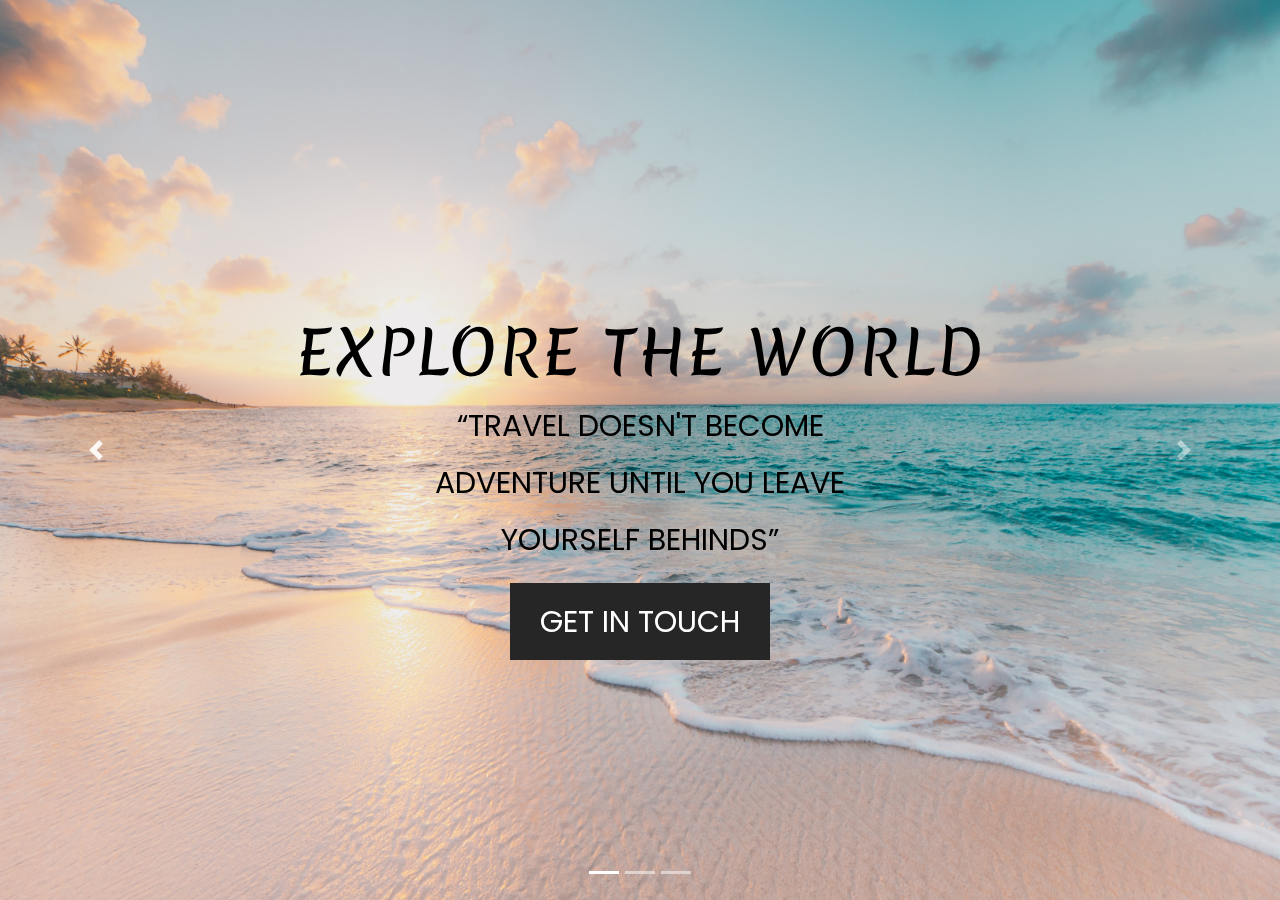
<file: index2.html>
<!DOCTYPE html>
<html lang="en">
<head>
	<meta charset="UTF-8">
	<title>Responsive Homepage design with Bootstrap 4 and Animate css</title>
	<link href="https://fonts.googleapis.com/css2?family=Merienda&display=swap" rel="stylesheet">
	<link href="https://fonts.googleapis.com/css2?family=Poppins:wght@400;700&display=swap" rel="stylesheet">
	<link href="https://stackpath.bootstrapcdn.com/bootstrap/4.1.3/css/bootstrap.min.css" rel="stylesheet">
	<link href="https://cdnjs.cloudflare.com/ajax/libs/animate.css/3.7.2/animate.min.css" rel="stylesheet">
	<link href="index2.css" rel="stylesheet">
</head>


	<div class="carousel slide" data-ride="carousel" id="carouselExampleIndicators">
		<ol class="carousel-indicators">
			<li class="active" data-slide-to="0" data-target="#carouselExampleIndicators"></li>
			<li data-slide-to="1" data-target="#carouselExampleIndicators"></li>
			<li data-slide-to="2" data-target="#carouselExampleIndicators"></li>
		</ol>
		<div class="carousel-inner">
			<div class="carousel-item active">
				<img alt="First slide" class="d-block w-100" src="trav1.jpg">
				<div class="carousel-caption d-none d-md-block">
					<h5 class="animated bounceInRight" style="animation-delay: 1s">Explore THE WORLD</h5>
					<p class="animated bounceInLeft" style="animation-delay: 2s">“TRAVEL DOESN'T BECOME ADVENTURE UNTIL YOU LEAVE YOURSELF BEHINDS”</p>
					<p class="animated bounceInRight" style="animation-delay: 3s"><a href="#">Get in Touch</a></p>
				</div>
			</div>
			<div class="carousel-item">
				<img alt="Second slide" class="d-block w-100" src="trvv.jpg">
				<div class="carousel-caption d-none d-md-block">
					<h5 class="animated slideInDown" style="animation-delay: 1s">Create YOUR TOUR</h5>
					<p class="animated fadeInUp" style="animation-delay: 2s">"BUILD YOUR NEXT HOLIDAY TRIP WITH US".</p>
					<p class="animated zoomIn" style="animation-delay: 3s"><a href="#">Get in Touch</a></p>
				</div>
			</div>
			<div class="carousel-item">
				<img alt="Third slide" class="d-block w-100" src="travel5.jpg">
				<div class="carousel-caption d-none d-md-block">
					<h5 class="animated zoomIn" style="animation-delay: 1s">Trust OUR EXPERIENCE</h5>
					<p class="animated fadeInLeft" style="animation-delay: 2s">"ENJOY THE BEST DESTINATIONS WITH OUR TRAVEL AGENCY"</p>
					<p class="animated zoomIn" style="animation-delay: 3s"><a href="#">Get in Touch</a></p>
				</div>
			</div>
		</div><a class="carousel-control-prev" data-slide="prev" href="#carouselExampleIndicators" role="button"><span aria-hidden="true" class="carousel-control-prev-icon"></span> <span class="sr-only">Previous</span></a> <a class="carousel-control-next" data-slide="next" href="#carouselExampleIndicators" role="button"><span aria-hidden="true" class="carousel-control-next-icon"></span> <span class="sr-only">Next</span></a>
	</div>
	<script src="https://code.jquery.com/jquery-3.3.1.slim.min.js">
	</script> 
	<script src="https://cdnjs.cloudflare.com/ajax/libs/popper.js/1.14.3/umd/popper.min.js">
	</script> 
	<script src="https://stackpath.bootstrapcdn.com/bootstrap/4.1.3/js/bootstrap.min.js">
	</script>
</body>
</html>
</file>
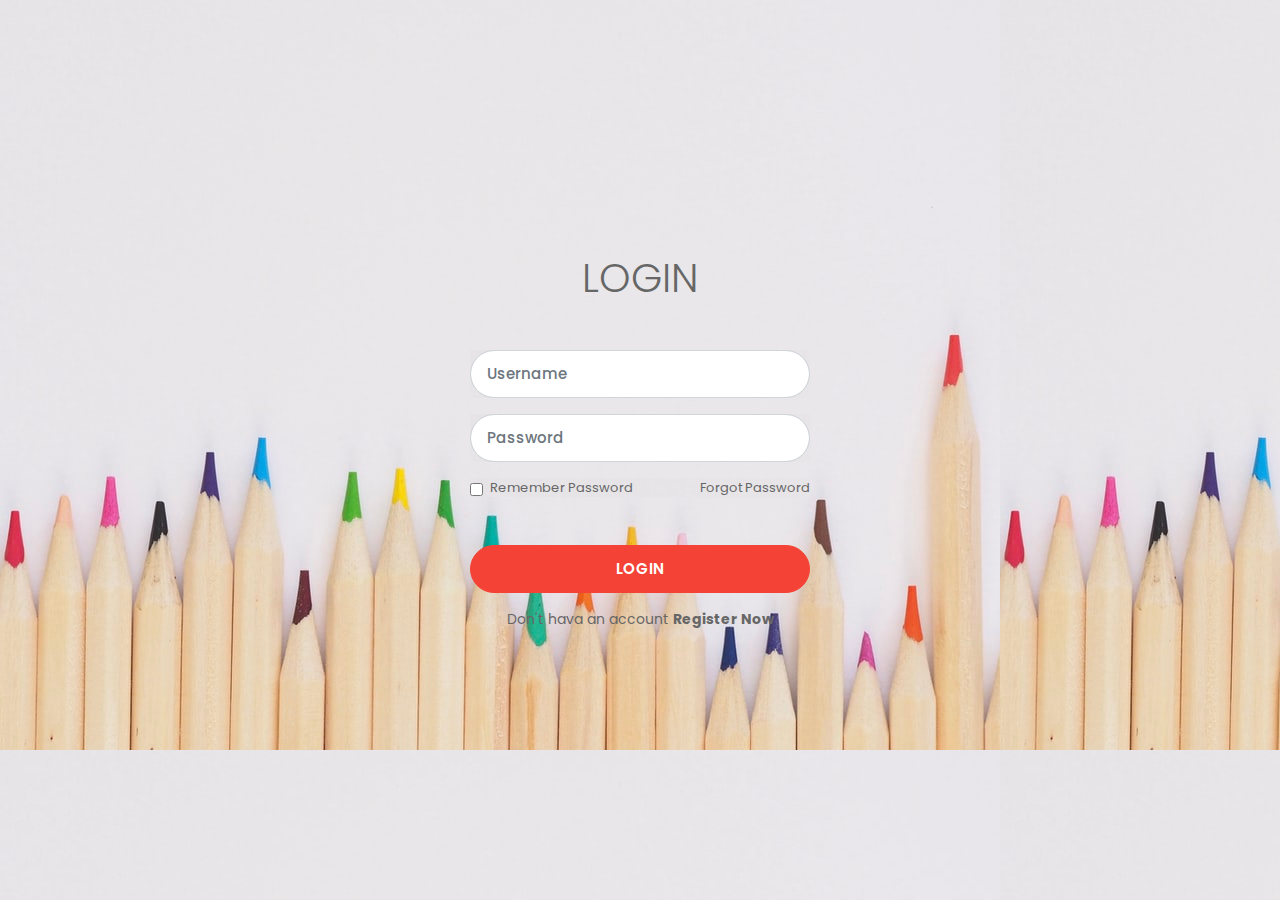
<file: login.html>
<html>
    <head>
<title>Login Page</title>
<link rel="stylesheet" href="https://stackpath.bootstrapcdn.com/bootstrap/4.5.2/css/bootstrap.min.css">

<link rel ="stylesheet" href="login.css">
<meta name="viewport" content="width=device-width, initial-scale=1">

    </head>
    <body>
        <div class="login-container d-flex align-items-center justify-content-center">
            <form class="login-form text-center">
                <h1 class="mb-5 font-weight-light text-uppercase">Login</h1>
                <div class="form-group">
                    <input type="text" class="form-control rounded-pill form-control-lg" placeholder="Username">

                </div>
                <div class="form-group">
                    <input type="password" class="form-control rounded-pill form-control-lg" placeholder="Password">
                    
                </div>
                <div class="forgot-link -d d-flex align-items-center justify-content-between">
                    <div class="form-check">
                        <input type="checkbox" class="form-check-input" id="remember">
                        <label for="remember">Remember Password</label>

                    </div>
                    <a href="#">Forgot Password</a>
                </div>
                <button type="submit" class="btn mt-5 btn-custom btn-block text-uppercase rounded-pill btn-lg">Login</button>
                <p class="mt-3 font-weight-normal">Don't hava an account <a href="signup.html"><strong>Register Now</strong> </a></p>
            </form>

        </div>

        <script src="https://code.jquery.com/jquery-3.5.1.slim.min.js" integrity="sha384-DfXdz2htPH0lsSSs5nCTpuj/zy4C+OGpamoFVy38MVBnE+IbbVYUew+OrCXaRkfj" crossorigin="anonymous"></script>
        <script src="https://cdn.jsdelivr.net/npm/popper.js@1.16.1/dist/umd/popper.min.js" integrity="sha384-9/reFTGAW83EW2RDu2S0VKaIzap3H66lZH81PoYlFhbGU+6BZp6G7niu735Sk7lN" crossorigin="anonymous"></script>
        <script src="https://stackpath.bootstrapcdn.com/bootstrap/4.5.2/js/bootstrap.min.js" integrity="sha384-B4gt1jrGC7Jh4AgTPSdUtOBvfO8shuf57BaghqFfPlYxofvL8/KUEfYiJOMMV+rV" crossorigin="anonymous"></script>
    </body>
     <style>
 div {
  background-image: url('school.jpg');
}
</style> 

</html>
</file>
<file: index2.css>
.carousel-item {
	height: 100vh;
	min-height: 300px;
}
.carousel-caption {
	bottom: 220px;
}
.carousel-caption h5 {
 font-size:60px;
	text-transform: uppercase;
	letter-spacing: 2px;
	margin-top: 10px;
	color: #000000;
	font-family: merienda;
}
.carousel-caption p {
	width: 60%;
	margin: auto;
	font-size: 30px;
	line-height: 1.9;
	color: #000000;

	font-family: poppins;
}
.carousel-caption a {
	text-transform: uppercase;
	background: #262626;
	padding: 10px 30px;
	display: inline-block;
	color: #fff;
	margin-top: 15px;
}
.navbar-nav a {
	font-family: poppins;
	font-size: 18px;
	text-transform: uppercase;
	font-weight: bold;
}
.navbar-light .navbar-brand {
	color: #fff;
	font-size: 40px;
	text-transform: uppercase;
	font-weight: bold;
	letter-spacing: 2px;
}
.navbar-light .navbar-nav .active>.nav-link, .navbar-light .navbar-nav .nav-link.active, .navbar-light .navbar-nav .nav-link.show, .navbar-light .navbar-nav .show>.nav-link {
	color: #fff;
}
.navbar-light .navbar-nav .nav-link {
	color: #fff;
}
.navbar-nav {
	text-align: center;
}
.nav-link {
	padding: .2rem 1rem;
}
.nav-link.active, .nav-link:focus {
	color: #fff;
}
.navbar-toggler {
	padding: 1px 10px;
	font-size: 18px;
	line-height: 0.3;
	background: #fff;
}
.navbar-light .navbar-nav .nav-link:focus, .navbar-light .navbar-nav .nav-link:hover {
	color: #fff;
}
.w-100 {
	height: 100vh;
}
@media only screen and (max-width: 767px) {
	.navbar-nav.ml-auto {
		background: rgba(0, 0, 0, 0.5);
	}
	.navbar-nav a {
		font-size: 20px;
		font-weight: normal;
	}
}
</file>
<file: login.css>
@import url('https://fonts.googleapis.com/css2?family=Poppins:wght@300&display=swap');
body
{
font-family: 'Poppins','sans-serif';
font-size: 14px;
background:#eee;
color:#666;
}

.login-container{
    height:100vh;
    width: 100%;
}

.login-form{
max-width: 100%;
width: 370px;
padding: 15px;
margin:auto;
}

.form-control
{
  font-size: 15px;
  min-height: 48px;
  font-weight: 500; 
}

.form-control:focus{
    border-color: #723dbe;
    box-shadow: 0 0 0 0.2rem rgba(114,61,190 25);
}
.forgot-link{
    font-size: 13px;
}
.forgot-link label{
    margin-bottom: 0;
}
.login-form a{
text-decoration: none;
color: #666;
}
.login-form a:hover{
   color: #723dbe; 
}

.btn-custom{
    background: #f44336;
    border-color: #f44336;
    color: #fff;
    font-size: 15px;
    font-weight: 600;
    min-height: 48px;
}
.btn-custom:focus,
.btn-custom:hover,
.btn-custom:active,
.btn-custom:active:focus
{
background: #54229d;
border-color: #54229d;
color:#fff;
}
.btn-custom:focus{
    box-shadow: 0 0 0 0.2rem rgba(114,61,190 25);
}
</file>
